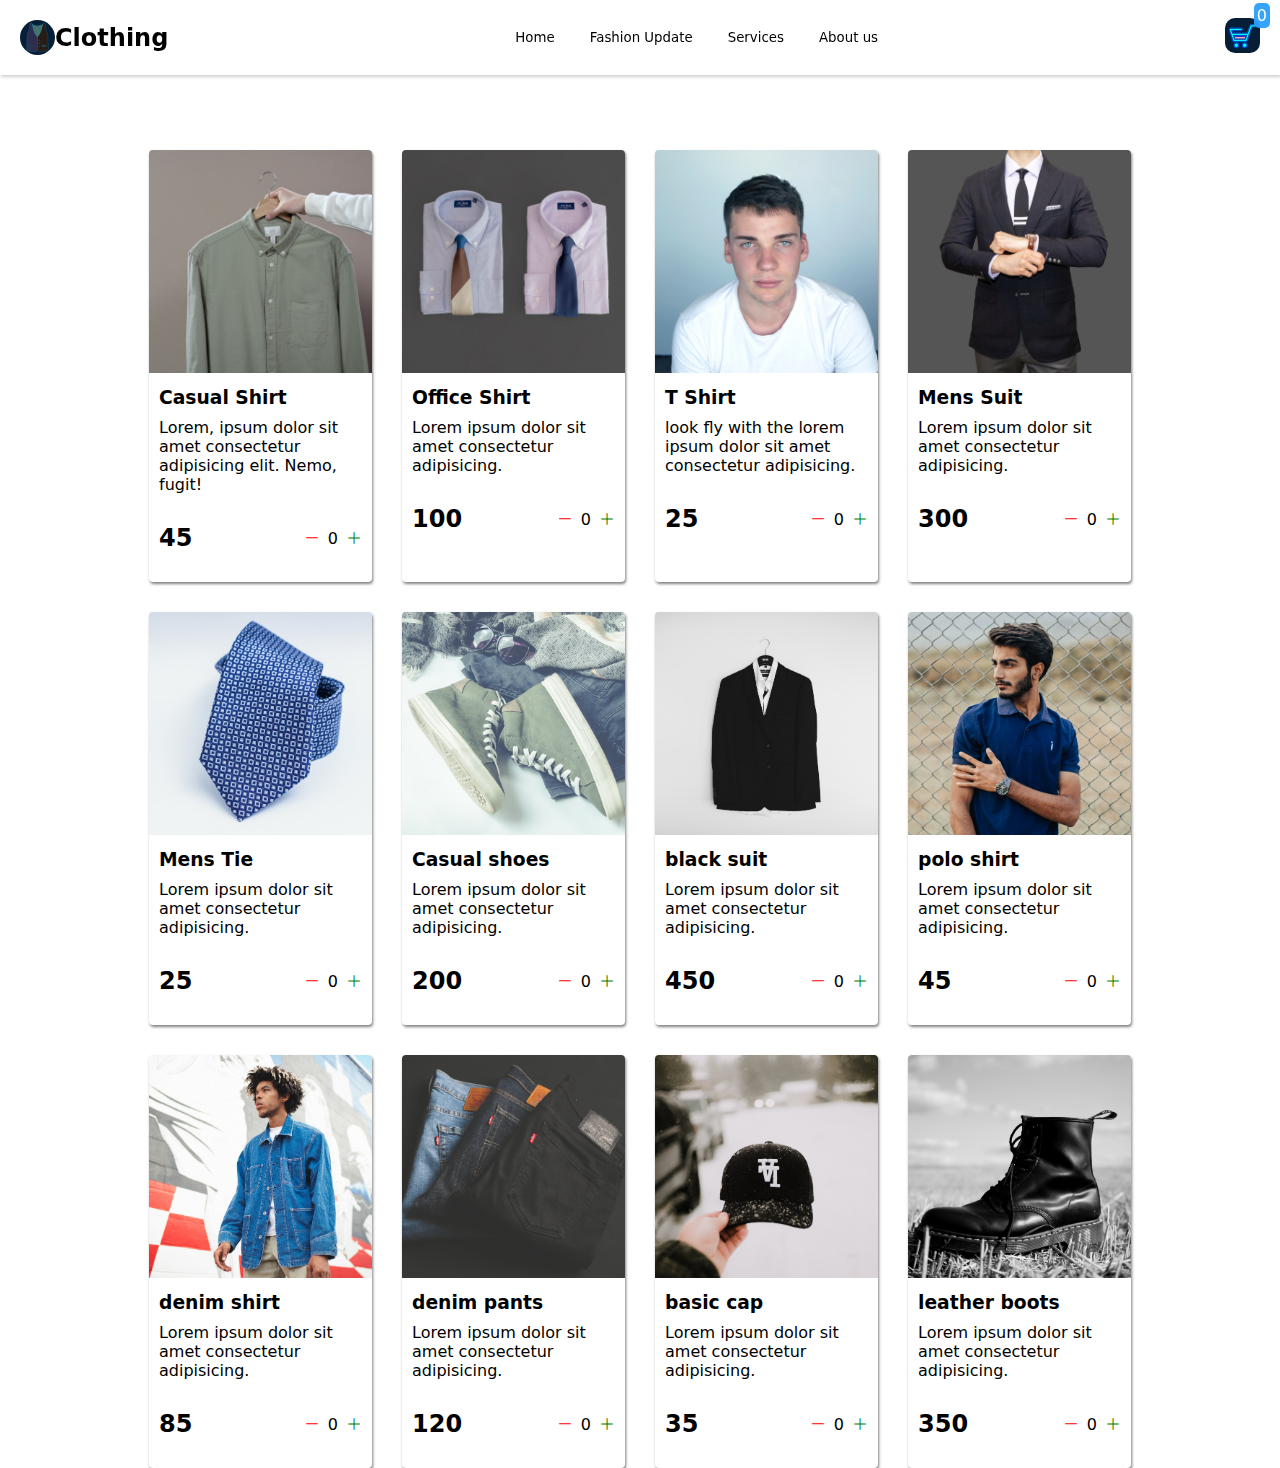
<file: Index.html>
<!DOCTYPE html>
<html lang="en">

<head>
    <meta charset="UTF-8">
    <meta http-equiv="X-UA-Compatible" content="IE=edge">
    <meta name="viewport" content="width=device-width, initial-scale=1.0">
    <link rel="stylesheet" href="styles.css">
    <link rel="stylesheet" href="https://cdn.jsdelivr.net/npm/bootstrap-icons@1.10.5/font/bootstrap-icons.css">
    <link rel="preconnect" href="https://fonts.googleapis.com"> 
    <link rel="preconnect" href="https://fonts.gstatic.com" crossorigin>
    <link href="https://fonts.googleapis.com/css2?family=Lobster&family=Montserrat:ital,wght@0,100;0,200;0,300;0,400;0,500;0,600;0,700;0,800;0,900;1,100;1,200;1,300;1,400;1,500;1,600;1,700;1,800;1,900&family=Open+Sans:ital,wght@0,300;0,400;0,500;0,600;0,700;0,800;1,300;1,400;1,500;1,600;1,700;1,800&family=Oswald:wght@400;500;600;700&family=Pangolin&family=Raleway:ital,wght@0,100;0,200;0,300;0,400;0,500;0,600;0,700;0,800;0,900;1,100;1,200;1,300;1,400;1,500;1,600;1,700;1,800;1,900&family=Righteous&family=Roboto:ital,wght@0,100;0,300;0,400;0,500;0,700;0,900;1,100;1,300;1,400;1,500;1,700;1,900&display=swap" rel="stylesheet">
    <title>Document</title>
</head>

<body>
    <div class="navbar" id="nav">
        <h2>
            <svg id="logo" version="1.1" id="Layer_1" xmlns="http://www.w3.org/2000/svg" xmlns:xlink="http://www.w3.org/1999/xlink" viewBox="-51.2 -51.2 614.40 614.40" xml:space="preserve" fill="#00ccff" stroke="#00ccff" stroke-width="3.072"><g id="SVGRepo_bgCarrier" stroke-width="0"></g><g id="SVGRepo_tracerCarrier" stroke-linecap="round" stroke-linejoin="round"></g><g id="SVGRepo_iconCarrier"> <path style="fill:#44746e;" d="M350.954,19.395C324.305,38.8,291.491,50.251,256,50.251c-35.492,0-68.309-11.452-94.959-30.861 v251.193h189.913V19.395z"></path> <path style="fill:#2e2d4d;" d="M256,247.827C191.853,181.928,171.476,70.458,157.112,0l-37.96,13.35 c0,61.805-5.932,114.779-44.064,182.698L62.674,487.169L231.169,512l40.001-60.002L256,247.827z"></path> <path style="fill:#261D16;" d="M436.91,196.047c-38.13-67.92-44.064-120.892-44.064-182.698L354.888,0 C340.524,70.458,320.147,181.928,256,247.827v226.925L280.831,512l168.495-24.831L436.91,196.047z"></path> <g> <circle style="fill:#2e2d4d;" cx="290.702" cy="418.304" r="8.533"></circle> <circle style="fill:#2e2d4d;" cx="290.702" cy="361.29" r="8.533"></circle> <circle style="fill:#2e2d4d;" cx="290.702" cy="304.276" r="8.533"></circle> </g> <polygon style="fill:#261D16;" points="100.961,389.798 100.961,407.215 167.993,407.215 167.818,389.798 "></polygon> <rect x="344.178" y="389.803" style="fill:#2e2d4d;" width="66.857" height="17.417"></rect> </g></svg>
            Clothing
        </h2>
        <div class="container">
            <button id="home">Home</button>
            <button id="fashion">Fashion Update</button>
            <button id="services">Services</button>
            <button id="about">About us</button>
        </div>
        <div class="cart-icon">
            <div class="cart">
                <a href="cart.html">
                    <svg width="64px" height="64px" viewBox="-2.4 -2.4 28.80 28.80" xmlns="http://www.w3.org/2000/svg"
                        xmlns:xlink="http://www.w3.org/1999/xlink" fill="#0027c2" stroke="#0027c2">
                        <g id="SVGRepo_bgCarrier" stroke-width="0"></g>
                        <g id="SVGRepo_tracerCarrier" stroke-linecap="round" stroke-linejoin="round"></g>
                        <g id="SVGRepo_iconCarrier">
                            <defs>
                                <polygon id="cart-a" points="0 0 1 3 11 3 12 0"></polygon>
                                <path id="cart-c"
                                    d="M4.01867032,7 L15.8260605,7 C15.8624695,7 15.8984188,7.0019917 15.9338076,7.00587329 L18.2075854,0.659227726 C18.3493483,0.263534454 18.7208253,0 19.1368299,0 L22.0108287,0 C22.5567095,0 22.9992334,0.44771525 22.9992334,1 C22.9992334,1.55228475 22.5567095,2 22.0108287,2 L19.8298966,2 L15.7669004,13.3407723 C15.6251376,13.7364655 15.2536606,14 14.8376559,14 L4.95360962,14 C4.52817021,14 4.15046241,13.7245699 4.01592666,13.3162278 L1.05071278,4.31622777 C0.83737186,3.66869665 1.31375252,3 1.98839574,3 L10.8840374,3 C11.4299182,3 11.872442,3.44771525 11.872442,4 C11.872442,4.55228475 11.4299182,5 10.8840374,5 L3.35973391,5 L4.01867032,7 Z M4.67760674,9 L5.66601137,12 L14.1445893,12 L15.2193828,9 L4.67760674,9 Z M6.93041888,19 C5.83865727,19 4.95360962,18.1045695 4.95360962,17 C4.95360962,15.8954305 5.83865727,15 6.93041888,15 C8.02218048,15 8.90722813,15.8954305 8.90722813,17 C8.90722813,18.1045695 8.02218048,19 6.93041888,19 Z M13.8492513,19 C12.7574897,19 11.872442,18.1045695 11.872442,17 C11.872442,15.8954305 12.7574897,15 13.8492513,15 C14.9410129,15 15.8260605,15.8954305 15.8260605,17 C15.8260605,18.1045695 14.9410129,19 13.8492513,19 Z">
                                </path>
                            </defs>
                            <g fill="none" fill-rule="evenodd" transform="translate(0 3)">
                                <g transform="translate(4 10)">
                                    <mask id="cart-b" fill="#ffffff">
                                        <use xlink:href="#cart-a"></use>
                                    </mask>
                                    <use fill="#D8D8D8" xlink:href="#cart-a"></use>
                                    <g fill="#FFA0A0" mask="url(#cart-b)">
                                        <rect width="24" height="24" transform="translate(-4 -13)"></rect>
                                    </g>
                                </g>
                                <mask id="cart-d" fill="#ffffff">
                                    <use xlink:href="#cart-c"></use>
                                </mask>
                                <use fill="#000000" fill-rule="nonzero" xlink:href="#cart-c"></use>
                                <g fill="#00fbff" mask="url(#cart-d)">
                                    <rect width="24" height="24" transform="translate(0 -3)"></rect>
                                </g>
                            </g>
                        </g>
                    </svg>
                </a>
                <div id="cartAmount" class="cartAmount">0</div>
            </div>
        </div>
    </div>
    <div class="shop" id="shop">
    </div>
</body>
<script src="Data.js"></script>
<script src="app.js"></script>

</html>
</file>
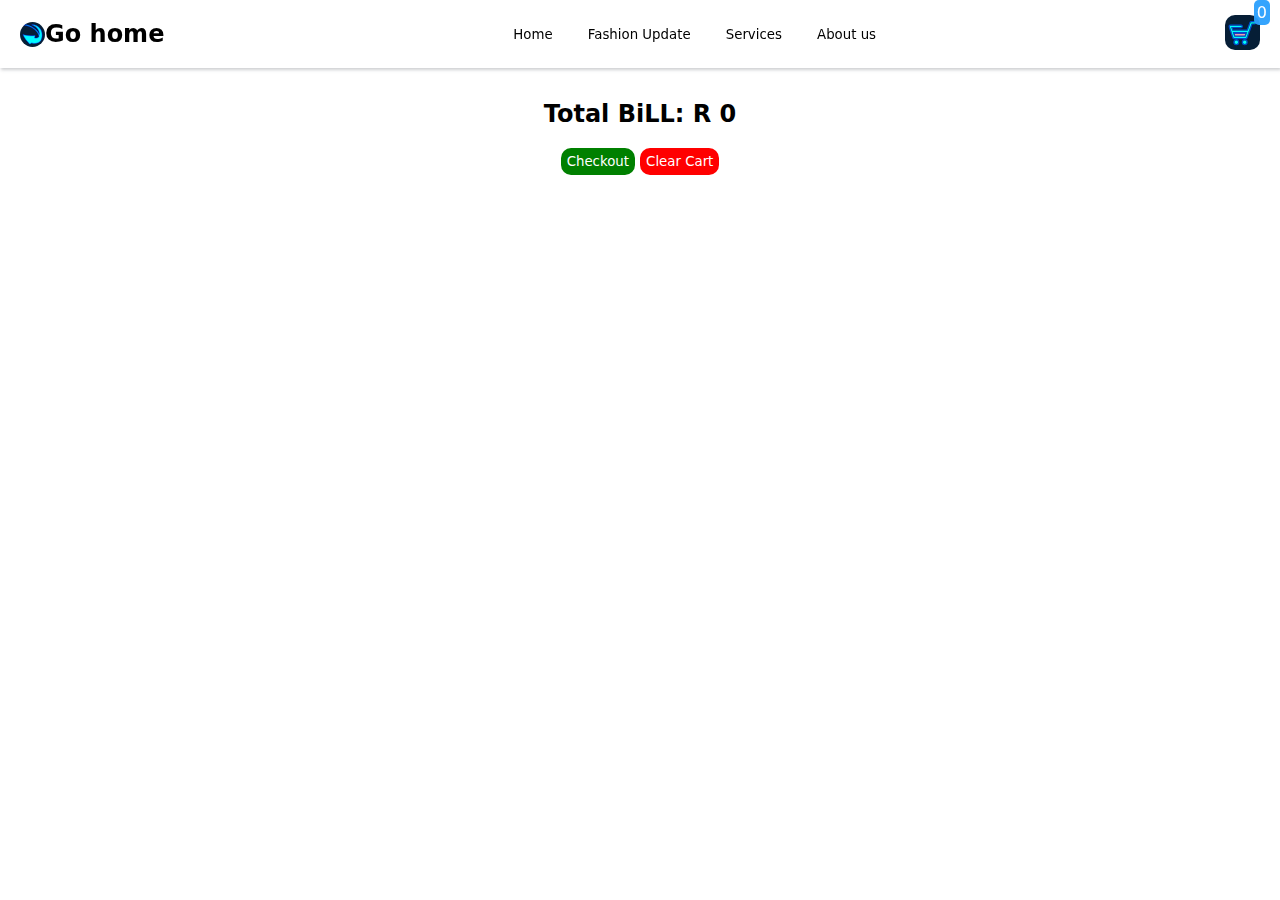
<file: cart.html>
<!DOCTYPE html>
<html lang="en">
<head>
    <meta charset="UTF-8">
    <meta http-equiv="X-UA-Compatible" content="IE=edge">
    <meta name="viewport" content="width=device-width, initial-scale=1.0">
    <title>Document</title>
    <link rel="stylesheet" href="styles.css">
    <link rel="stylesheet" href="https://cdn.jsdelivr.net/npm/bootstrap-icons@1.10.5/font/bootstrap-icons.css">
</head>
<body>
    <div class="navbar" id="nav">
        <a href="Index.html">
            <h2>
                <svg width="16px" height="14px" viewBox="-51.2 -51.2 614.40 614.40" xmlns="http://www.w3.org/2000/svg" fill="#050dff" stroke="#050dff" stroke-width="10.751999999999999"><g id="SVGRepo_bgCarrier" stroke-width="0"></g><g id="SVGRepo_tracerCarrier" stroke-linecap="round" stroke-linejoin="round"></g><g id="SVGRepo_iconCarrier"><path fill="#00fbff" d="M19.828 18.256l-.002.015c249.642 36.995 371.904 169.983 397.32 278.01-2.094 5.977-4.496 11.044-7.068 14.968-17.29 26.383-62.522 40.075-101.654 28.596 5.984-19.75 10.132-39.834 12.07-59.12-95.46 8.177-212.544 8.42-301.207-22.642 41.727 95.317 99.325 164.465 164.983 230.08 18.296-2.164 35.807-11.35 51.837-25.37 85.218 34.667 188.066-2.555 226.748-60.68 46.922-70.5 74.07-317.52-167.462-383.856H232.81c160.326 54.874 195.73 167.74 191.573 239.03-37.15-93.627-137.68-191.855-312.38-239.03H19.83z"></path></g></svg>                Go home
            </h2>
        </a>
        <div class="container">
            <button id="home">Home</button>
            <button id="fashion">Fashion Update</button>
            <button id="services">Services</button>
            <button id="about">About us</button>
        </div>
        <div class="cart-icon">
            <div class="cart">
                <svg width="64px" height="64px" viewBox="-2.4 -2.4 28.80 28.80" xmlns="http://www.w3.org/2000/svg"
                    xmlns:xlink="http://www.w3.org/1999/xlink" fill="#0027c2" stroke="#0027c2">
                    <g id="SVGRepo_bgCarrier" stroke-width="0"></g>
                    <g id="SVGRepo_tracerCarrier" stroke-linecap="round" stroke-linejoin="round"></g>
                    <g id="SVGRepo_iconCarrier">
                        <defs>
                            <polygon id="cart-a" points="0 0 1 3 11 3 12 0"></polygon>
                            <path id="cart-c"
                                d="M4.01867032,7 L15.8260605,7 C15.8624695,7 15.8984188,7.0019917 15.9338076,7.00587329 L18.2075854,0.659227726 C18.3493483,0.263534454 18.7208253,0 19.1368299,0 L22.0108287,0 C22.5567095,0 22.9992334,0.44771525 22.9992334,1 C22.9992334,1.55228475 22.5567095,2 22.0108287,2 L19.8298966,2 L15.7669004,13.3407723 C15.6251376,13.7364655 15.2536606,14 14.8376559,14 L4.95360962,14 C4.52817021,14 4.15046241,13.7245699 4.01592666,13.3162278 L1.05071278,4.31622777 C0.83737186,3.66869665 1.31375252,3 1.98839574,3 L10.8840374,3 C11.4299182,3 11.872442,3.44771525 11.872442,4 C11.872442,4.55228475 11.4299182,5 10.8840374,5 L3.35973391,5 L4.01867032,7 Z M4.67760674,9 L5.66601137,12 L14.1445893,12 L15.2193828,9 L4.67760674,9 Z M6.93041888,19 C5.83865727,19 4.95360962,18.1045695 4.95360962,17 C4.95360962,15.8954305 5.83865727,15 6.93041888,15 C8.02218048,15 8.90722813,15.8954305 8.90722813,17 C8.90722813,18.1045695 8.02218048,19 6.93041888,19 Z M13.8492513,19 C12.7574897,19 11.872442,18.1045695 11.872442,17 C11.872442,15.8954305 12.7574897,15 13.8492513,15 C14.9410129,15 15.8260605,15.8954305 15.8260605,17 C15.8260605,18.1045695 14.9410129,19 13.8492513,19 Z">
                            </path>
                        </defs>
                        <g fill="none" fill-rule="evenodd" transform="translate(0 3)">
                            <g transform="translate(4 10)">
                                <mask id="cart-b" fill="#ffffff">
                                    <use xlink:href="#cart-a"></use>
                                </mask>
                                <use fill="#D8D8D8" xlink:href="#cart-a"></use>
                                <g fill="#FFA0A0" mask="url(#cart-b)">
                                    <rect width="24" height="24" transform="translate(-4 -13)"></rect>
                                </g>
                            </g>
                            <mask id="cart-d" fill="#ffffff">
                                <use xlink:href="#cart-c"></use>
                            </mask>
                            <use fill="#000000" fill-rule="nonzero" xlink:href="#cart-c"></use>
                            <g fill="#00fbff" mask="url(#cart-d)">
                                <rect width="24" height="24" transform="translate(0 -3)"></rect>
                            </g>
                        </g>
                    </g>
                </svg>
                <div id="cartAmount" class="cartAmount">0</div>
            </div>
        </div>
    </div>
    <div id="label" class="text-center"></div>

    <div class="shopping-cart" id="shopping-cart"></div>
    <script src="Data.js"></script>
    <script src="cart.js"></script>
</body>
</html>
</file>
<file: styles.css>
*{
    padding: 0px;
    margin: 0px;
    box-sizing: border-box;
    font-family: system-ui, -apple-system, BlinkMacSystemFont, 'Segoe UI', Roboto, Oxygen, Ubuntu, Cantarell, 'Open Sans', 'Helvetica Neue', sans-serif;
}

a{
    text-decoration: none;
    color: #fff;
}

body{
    padding: 0px 40px;
}

#nav{
    position: fixed;
    top: 0;
    right: 0;
}

#shop{
    padding-top: 150px;
}

#logo{
    width: 35px !important;
    height: 35px !important;
}

#nav button{
    padding: 10px 15px;
    border: none;
    background-color: transparent;
    cursor: pointer;
    transition: 1s;
}

#nav button:hover{
    background-color: rgba(14, 121, 209, 0.527);
    border-radius: 15px;
    color: #fff;
    position: relative;
    box-shadow: 1px 2px 3px aqua;
}

#fashion:hover, #services:hover, #about:hover{
    background-color: rgba(170, 14, 209, 0.527) !important;
    box-shadow: 1px 2px 3px rgb(212, 0, 255) !important;
}

.navbar{
    width: 100%;
    background-color: #fff;
    box-shadow: 1px 2px 3px #989ca079;
    color: #212529 ;
    padding: 0px 20px;
    display: flex;
    justify-content: space-between;
    align-items: center;
    margin-bottom: 40px;
}

.navbar svg{
    width: 35px;
    height: 35px;
    background-color: #061e36;
    border-radius: 10px;
}

.cart-icon{
    position: relative;
}

.cartAmount{
    font-size: 16px;
    background-color: rgba(43, 159, 253, 0.952);
    color: #fff;
    position: absolute;
    top: -15px;
    right: -10px;
    padding: 3px;
    border-radius: 5px;
}


.shop{
    display: grid;
    grid-template-columns: repeat(4, 223px);
    gap: 30px;
    justify-content: center;
}


@media screen and (max-width: 1000px) {
    .shop{
        grid-template-columns: repeat(2, 50%);
    }
}

@media screen and (max-width: 500px) {
    .shop{
        grid-template-columns: repeat(1, 100%);
    }
}

.item{
    /* border: 2px solid #061e36; */
    box-shadow: 1px 2px 3px grey;
    border-radius: 4px;
}

.item img{
    width: 100%;
    border-radius: 4px 4px 0px 0px;
}

.details{
    display: flex;
    flex-direction: column;
    padding: 10px;
    gap: 10px;
}

.price-quantity{
    display: flex;
    justify-content: space-between;
    align-items: center;
}

.buttons{
    display: flex;
    gap: 8px;
    font-size: 16px;
}

.bi-dash-lg{
    color: red;
}

.bi-plus-lg{
    color: green;
}


.text-center{
    text-align: center;
    margin-bottom: 20px;
}

.HomeBtn, .checkout, .removeAll{
    background-color: #212529;
    color: #fff;
    border: none;
    padding: 6px;
    border-radius: 10px;
    cursor: pointer;
    margin-top: 10px;
    margin: 0px 0px;
}

.checkout{
    background-color: green;
}

.removeAll{
    background-color: red;
}

.bi-x-circle{
    color: red;
    font-weight: bolder;
}

.shopping-cart{
    display: grid;
    grid-template-columns: repeat(1, 320px);
    justify-content: center;
    gap: 15px;
}


.cart-item{
    border-right: 2px solid #212529;
    box-shadow: 1px 2px 3px rgba(128, 128, 128, 0.466);
    border-radius: 5px;
    display: flex;
}

.cart-item img{
    border-radius: 5px 0px 0px 5px;
}

.cart-item:hover{
    border-right: 2px solid #00fcfc;
    transition: 1s;
}

.title-price-x{
    display: flex;
    align-items: center;
    justify-content: space-between;
    width: 196px;
}

.title-price{
    display: flex;
    align-items: center;
    gap: 10px;
}

.cart-item-price{
    background-color: #061e36;
    color: #fff;
    border-radius: 4px;
    padding: 3px 6px;
}

h2{
    display: flex !important;
    align-items: center;
    justify-content: center;
    color: #000;
    margin: 20px 0px;
}

h2 svg{
    width: 25px !important;
    height: 25px !important;
    border-radius: 50px !important;
}

.title{
    margin-top: 100px;
}
</file>
